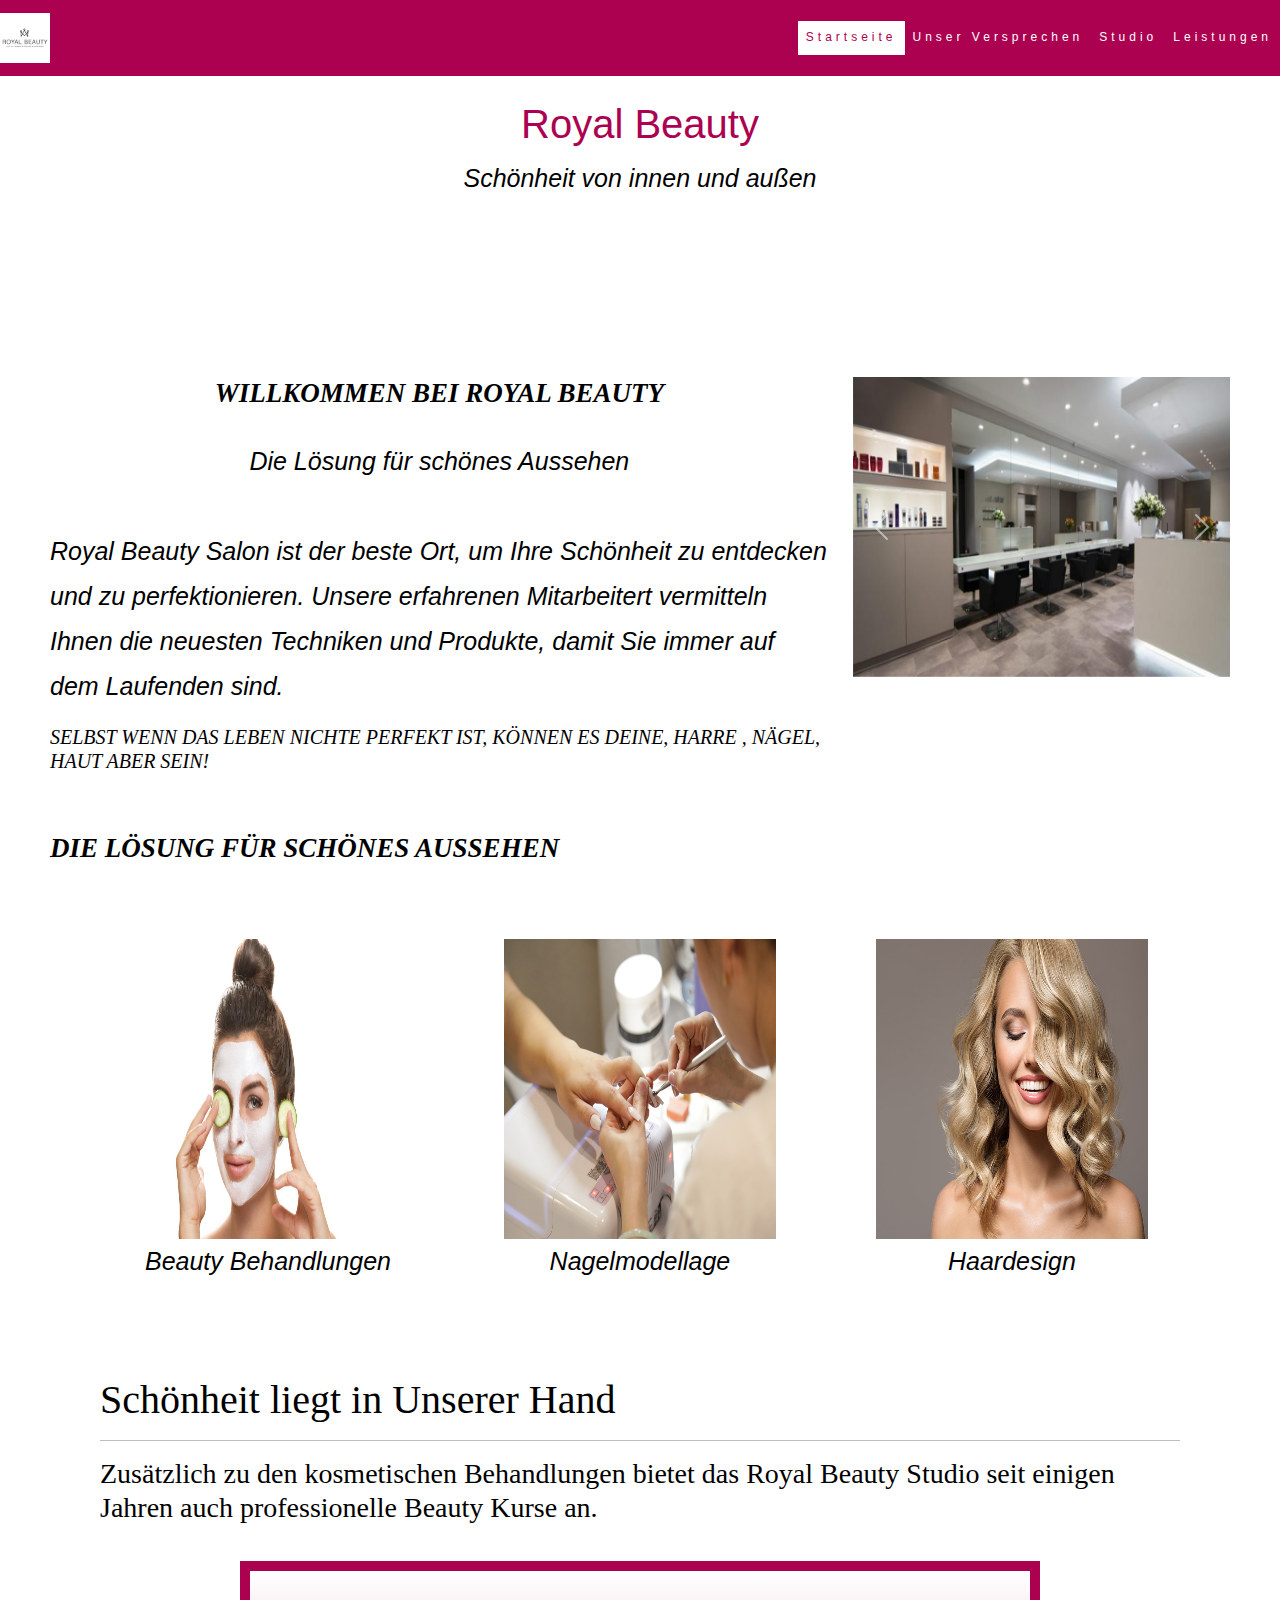
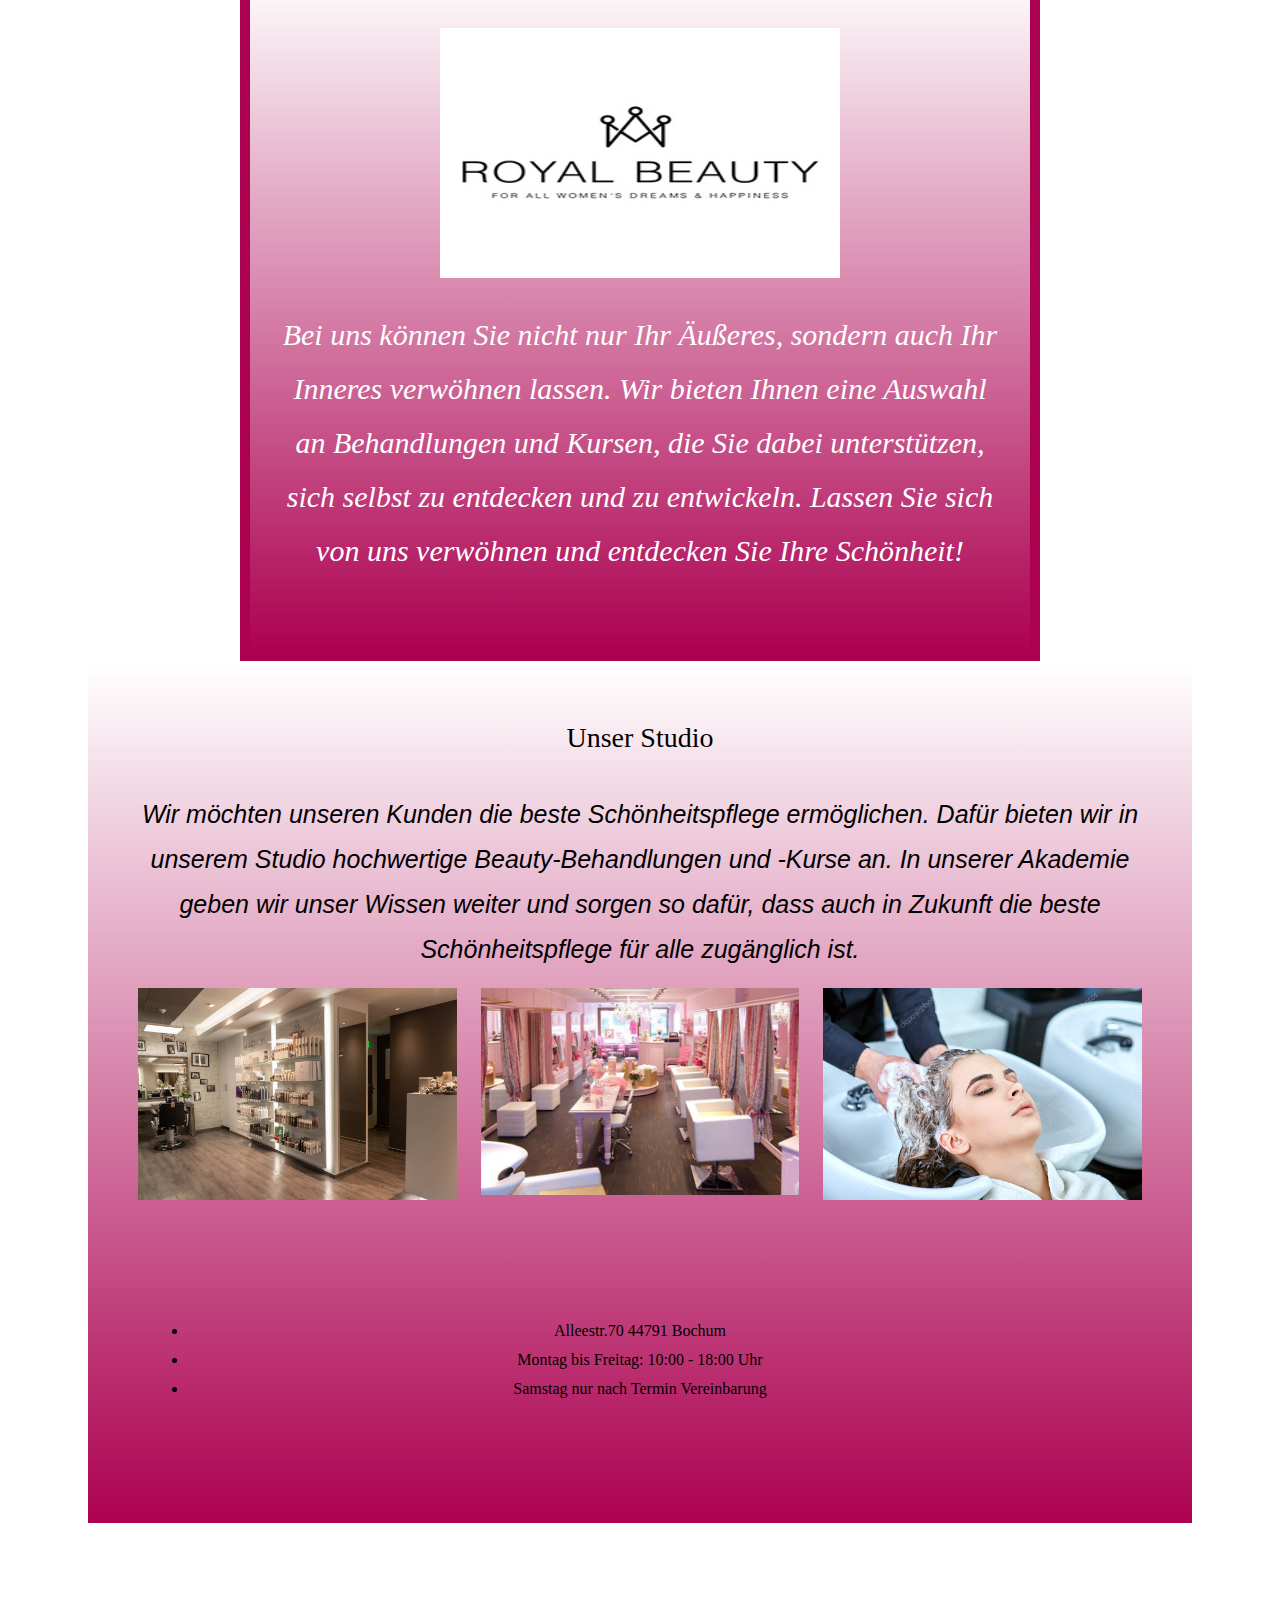
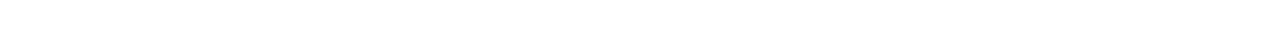
<file: index.html>
<!DOCTYPE html>
<html lang="de">
<head>

  <title>Royal Beauty</title>
  <meta charset="utf-8">
  <meta name="viewport" content="width=device-width, initial-scale=1">
  <link rel="stylesheet" href="Bootstrap5/css/bootstrap.min.css">
          
    <link href="font-awesome-4.7.0/css/font-awesome.min.css" rel="stylesheet">
  <link href="css/bildschirm.css" rel="stylesheet">
</head>
<body id="myPage" data-spy="scroll" data-target=".navbar" data-offset="60">

  
    
    <nav class="fixed-top navbar navbar-expand-lg">
  <a class="navbar-brand" href="#"><img src="royal.jpg" class="d-block w-100" alt="..." height="50" width="50"></a>
  <button class="navbar-toggler" type="button" data-toggle="collapse" data-target="#navbarSupportedContent" aria-controls="navbarSupportedContent" aria-expanded="false" aria-label="Toggle navigation">
    <span class="navbar-toggler-icon"></span>
  </button>

  <div class="collapse navbar-collapse d-flex justify-content-end" id="navbarSupportedContent"> 
    <ul class="navbar-nav ">
      <li class="nav-item active">
        <a class="nav-link" href="#Startseite">Startseite </a>
      </li>
      <li class="nav-item">
        <a class="nav-link" href="#Filiale">Unser Versprechen</a>
      </li>
     
      <li class="nav-item">
        <a class="nav-link" href="#Team">Studio</a>
      </li>
        <li class="nav-item">
        <a class="nav-link" href="Webshop/webshop.html">Leistungen</a>
      </li>
        
    </ul>
     
  </div>
</nav>
      
    
    
    
    
    


<div class="jumbotron text-center">
  <h1>Royal Beauty <br> </h1> 
 
    <p>Schönheit von innen und außen</p>
    
    
  
</div>

<!-- Container (Startseite) -->
<div id="Startseite" class="container-fluid">
  <div class="row">
    <div class="col-xl-8">
     <center> <h2>Willkommen bei Royal Beauty </h2></center>
        <center> <p>Die Lösung für schönes Aussehen</p></center> <br>

<p>Royal Beauty Salon ist der beste Ort, um Ihre Schönheit zu entdecken und zu perfektionieren. Unsere erfahrenen Mitarbeitert vermitteln Ihnen die neuesten Techniken und Produkte, damit Sie immer auf dem Laufenden sind.
</p> 
<h2 class="lead">SELBST WENN DAS LEBEN NICHTE PERFEKT IST, KÖNNEN ES DEINE, HARRE , NÄGEL, HAUT ABER SEIN!</h2> <br>
</div>
    
         <div class="col-xl-4">
             
     <div id="carouselExampleControls" class="carousel slide" data-bs-ride="carousel">
  <div class="carousel-inner">
    <div class="carousel-item active">
      <img src="empfang.jpg" class="d-block w-100" alt="..." height="300" width="100">
    </div>
    <div class="carousel-item">
      <img src="Frisuarsalon.jpg" class="d-block w-100" alt="..." height="300" width="100">
    </div>
    <div class="carousel-item">
      <img src="salon.jpg" class="d-block w-100" alt="..." height="300" width="100">
    </div>
  </div>
  <a class="carousel-control-prev" href="#carouselExampleControls" role="button" data-bs-slide="prev">
    <span class="carousel-control-prev-icon" aria-hidden="true"></span>
    <span class="visually-hidden">Previous</span>
  </a>
  <a class="carousel-control-next" href="#carouselExampleControls" role="button" data-bs-slide="next">
    <span class="carousel-control-next-icon" aria-hidden="true"></span>
    <span class="visually-hidden">Next</span>
  </a>
</div>
        
        </div>
      </div>
     
        
       <!-- /.container -->
	
	<footer>
		<div class="footer-blurb"> 
<h2>Die Lösung für schönes Aussehen</h2> <br>

  <div class="container">
   
<div class="element">
<img src="gesichtsmask.jpg" alt="" height="300" width="300" >
			<p>Beauty Behandlungen </p>
          </div>
      <div class="element">
				<img src="na.jpg" alt="" height="300" width="300">
				<p>Nagelmodellage</p>
          </div>
    <div class="element">
				<img src="harre.jpg" alt="" height="300" width="300">
				<p>Haardesign</p>
          </div>
  </div>
  </div>
  
<!-- Container (Services Section) -->
    <div id="Filiale" class="container-fluid">
        <div class="row">
            <div class="col-12">
              <h1>Schönheit liegt in Unserer Hand</h1>
              
  <hr />
  <h3>Zusätzlich zu den kosmetischen Behandlungen bietet das Royal Beauty Studio seit einigen Jahren auch professionelle Beauty Kurse an.</h3> <br>

        </div>



        <div class="rectangle"> 
          <img src="royal.jpg" alt="Bild">
           <p>Bei uns können Sie nicht nur Ihr Äußeres, sondern auch Ihr Inneres verwöhnen lassen. Wir bieten Ihnen eine Auswahl an Behandlungen und Kursen, die Sie dabei unterstützen, sich selbst zu entdecken und zu entwickeln. Lassen Sie sich von uns verwöhnen und entdecken Sie Ihre Schönheit!</p> </div>
          
    
   <br>
    


<!-- Container (Team Seite) -->
<div id="Team" class="container-fluid text-center bg-grey">
  
  
  <h3>Unser Studio</h3><br>
  <p>Wir möchten unseren Kunden die beste Schönheitspflege ermöglichen. Dafür bieten wir in unserem Studio hochwertige Beauty-Behandlungen und -Kurse an. In unserer Akademie geben wir unser Wissen weiter und sorgen so dafür, dass auch in Zukunft die beste Schönheitspflege für alle zugänglich ist.</p>
  <div class="row text-center">
    <div class="col-sm-4">
      <div class="thumbnail">
        <img src="Frisuar.jpg" alt="" width="350" height="250">
        <p><strong></strong></p>
        <p></p>
      </div>
    </div>
    <div class="col-sm-4">
      <div class="thumbnail">
        <img src="kinder-spa-615.jpg" alt="" width="350" height="250">
        <p><strong></strong></p>
        <p></p>
      </div>
    </div>
    <div class="col-sm-4">
      <div class="thumbnail">
        <img src="de.jpg" alt=" " width="350" height="250">
        <p><strong></strong></p>
        <p></p>
      </div>
    </div>
      
  </div>
    
  




<footer class="container-fluid text-center">
  <a href="#myPage" title="To Top">
    <span class="glyphicon glyphicon-chevron-up"></span>
  </a>
  
  <p class="lead"></p>
<li> Alleestr.70 44791 Bochum</li>
<li>Montag bis Freitag: 10:00 - 18:00 Uhr</li>
<li>Samstag nur nach Termin Vereinbarung</li>
</ul>


</footer>

<script src="Bootstrap5/js/bootstrap.bundle.min.js"></script>


</body>
</html>
</file>
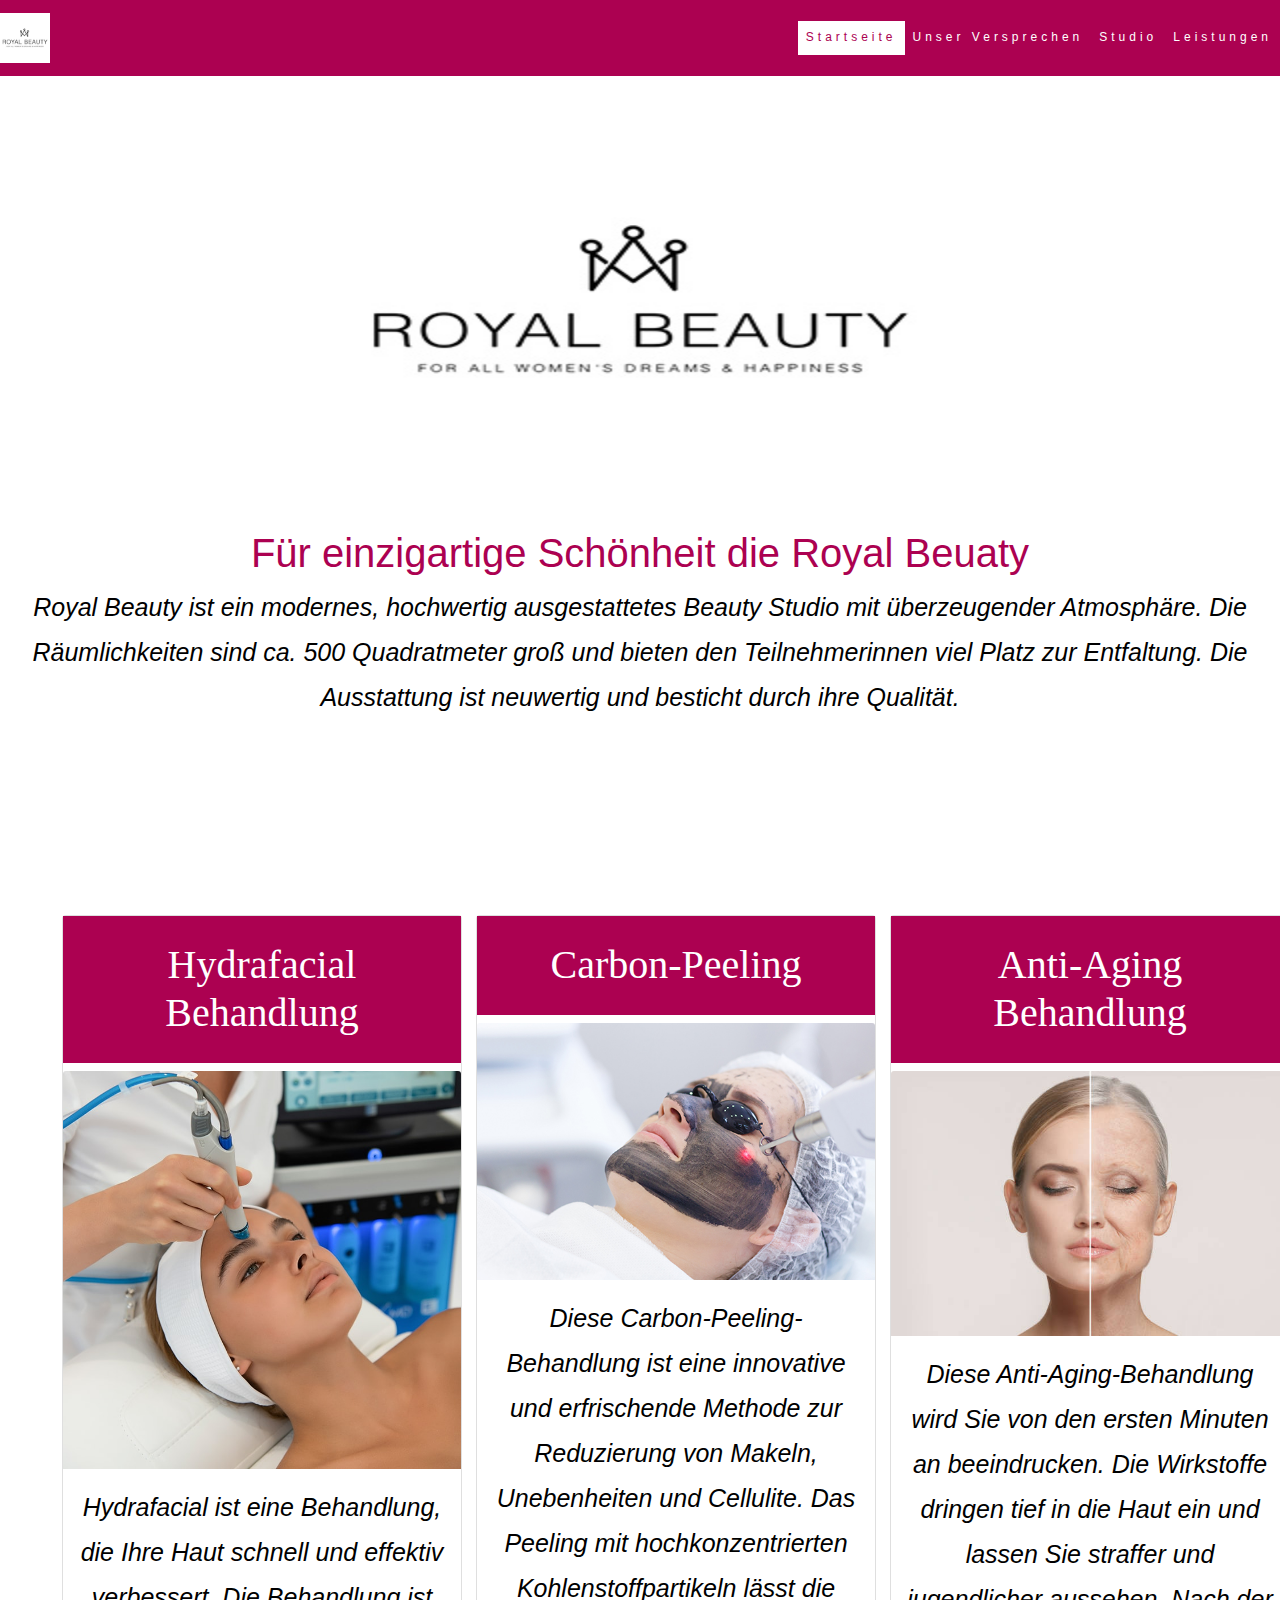
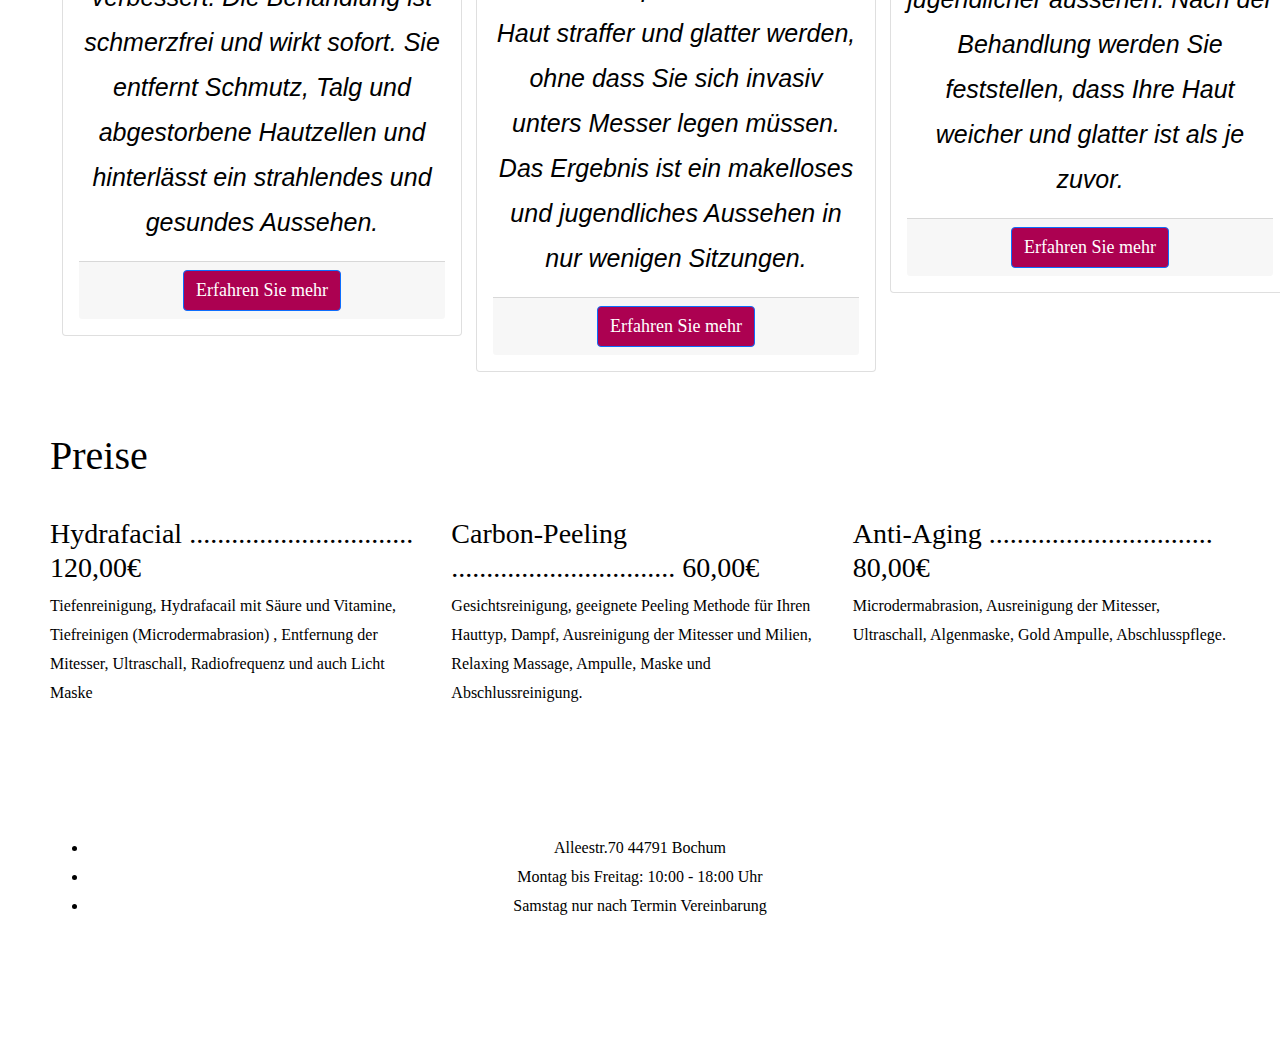
<file: Webshop/webshop.html>
<!DOCTYPE html>
<html lang="de">
<head>
  
  <title>Leistungen</title>
  <meta charset="utf-8">
  <meta name="viewport" content="width=device-width, initial-scale=1">
  <link rel="stylesheet" href="../Bootstrap5/css/bootstrap.min.css">
  
  
    <link href="font-awesome-4.7.0/css/font-awesome.min.css" rel="stylesheet">
  <link href="../css/bildschirm.css" rel="stylesheet">
</head>
<body id="myPage" data-spy="scroll" data-target=".navbar" data-offset="60">
<div class="row">

  <div class="col-xl-12">
    <nav class="fixed-top navbar navbar-expand-lg">
      <a class="navbar-brand" href="#"><i class="" ></i><img src="royal.jpg" class="d-block w-100" alt="..." height="50" width="50"></a>
      <button class="navbar-toggler" type="button" data-toggle="collapse" data-target="#navbarSupportedContent" aria-controls="navbarSupportedContent" aria-expanded="false" aria-label="Toggle navigation">
        <span class="navbar-toggler-icon"></span>
      </button>
    
      <div class="collapse navbar-collapse d-flex justify-content-end" id="navbarSupportedContent">
        <ul class="navbar-nav ">
          <li class="nav-item active">
            <a class="nav-link" href="../index.html#Startseite">Startseite </a>
          </li>
          <li class="nav-item">
            <a class="nav-link" href="../index.html#Filiale">Unser Versprechen</a>
          </li>
         
          <li class="nav-item">
            <a class="nav-link" href="../index.html#Team">Studio</a>
          </li>
            <li class="nav-item">
            <a class="nav-link" href="webshop.html">Leistungen</a>
          </li>
            
        </ul>
         
      </div>
    </nav>

  </div>
</div>
 
<div class="row">
<div class="col-xl-12">
  <div class=" text-center jumbotron">
    
 <center><img src="royal.jpg" height="400px" width="600px" alt=""></center> <br>


<h1>Für einzigartige  
    Schönheit die Royal Beuaty </h1> 
    <p> Royal Beauty ist ein modernes, hochwertig ausgestattetes Beauty Studio mit überzeugender Atmosphäre. Die Räumlichkeiten sind ca. 500 Quadratmeter groß und bieten den Teilnehmerinnen viel Platz zur Entfaltung. Die Ausstattung ist neuwertig und besticht durch ihre Qualität.</p>
<br>     
    
  </div>

</div>

</div>




    
  </div>

    
  </div>
    
    <div class="row abstand">
    
        
  
    <div class="col-xl-4 text-center">
      <div class="card" style="width: 25rem;">
        <h1 class="card-title panel-heading">Hydrafacial Behandlung</h1>
        <img src="Hydrafacial.jpg" class="card-img-top" alt="Fachberatung">
        <div class="card-body">
             <p class="card-text"> Hydrafacial ist eine Behandlung, die Ihre Haut schnell und effektiv verbessert. Die Behandlung ist schmerzfrei und wirkt sofort. Sie entfernt Schmutz, Talg und abgestorbene Hautzellen und hinterlässt ein strahlendes und gesundes Aussehen.</p>
            <div class="card-footer text-muted">
          <a href="#" class="btn btn-primary button">Erfahren Sie mehr</a>
          </div>
        </div>
      </div>



             
    </div>  

    <div class="col-xl-4 text-center">
      <div class="card" style="width: 25rem;">
        <h1 class="card-title panel-heading">Carbon-Peeling </h1>
        <img src="Carbon-Peeling.jpg" class="card-img-top" alt="Planung & Konzeption">
        <div class="card-body">
             <p class="card-text"> Diese Carbon-Peeling-Behandlung ist eine innovative und erfrischende Methode zur Reduzierung von Makeln, Unebenheiten und Cellulite. Das Peeling mit hochkonzentrierten Kohlenstoffpartikeln lässt die Haut straffer und glatter werden, ohne dass Sie sich invasiv unters Messer legen müssen. Das Ergebnis ist ein makelloses und jugendliches Aussehen in nur wenigen Sitzungen.</p>
            <div class="card-footer text-muted">
          <a href="#" class="btn btn-primary button">Erfahren Sie mehr</a>
          </div>
        </div>
      </div>

          
    </div>   

    <div class="col-xl-4 text-center">
      

        <div class="card" style="width: 25rem;">
          <h1 class="card-title panel-heading">Anti-Aging Behandlung</h1>
          <img src="Anti-aging.jpg" class="card-img-top" alt="Realisierung & Betreuung">
          <div class="card-body">
               <p class="card-text">Diese Anti-Aging-Behandlung wird Sie von den ersten Minuten an beeindrucken. Die Wirkstoffe dringen tief in die Haut ein und lassen Sie straffer und jugendlicher aussehen. Nach der Behandlung werden Sie feststellen, dass Ihre Haut weicher und glatter ist als je zuvor.</p>
              <div class="card-footer text-muted">
            <a href="#" class="btn btn-primary button">Erfahren Sie mehr</a>
            </div>
          </div>
        </div>



          
    </div>    
  
</div>
    <!-- Container (Services Section) -->
    <div id="Filiale" class="container-fluid">
      <div class="row">
          <div class="col-12">
            <h1>Preise</h1> <br>

      <div class="row">
  <div class="col-4">
     


      


      
       <h3>Hydrafacial ................................ 120,00€</h3>
      <a>Tiefenreinigung, Hydrafacail mit Säure und Vitamine, Tiefreinigen (Microdermabrasion) , Entfernung der Mitesser, Ultraschall, Radiofrequenz und auch Licht Maske </a> <br>
 
          </div>
     
<div class="col-md-4">

      
       <h3>Carbon-Peeling ................................ 60,00€</h3>
       <a>Gesichtsreinigung, geeignete Peeling Methode für Ihren Hauttyp, Dampf, Ausreinigung der Mitesser und Milien, Relaxing Massage, Ampulle, Maske und Abschlussreinigung.</a>
      

    

      </div>
           <div class="col-md-4">
     


      
       <h3>Anti-Aging ................................ 80,00€ </h3>
       <a>Microdermabrasion, Ausreinigung der Mitesser, Ultraschall, Algenmaske, Gold Ampulle, Abschlusspflege.</a>
      
      
    

      </div>
      
          </div>
      </div>
    






<footer class="container-fluid text-center">
  <a href="#myPage" title="To Top">
    <i class="fa fa-arrow-up fa-3x" aria-hidden="true" id="footerIcon"></i>

  </a>
  <p class="lead"></p>
  <li> Alleestr.70 44791 Bochum</li>
  <li>Montag bis Freitag: 10:00 - 18:00 Uhr</li>
  <li>Samstag nur nach Termin Vereinbarung</li>
  </ul>
</footer>
<script src="../Bootstrap5/js/bootstrap.bundle.min.js"></script>


</body>
</html>
</file>
<file: css/bildschirm.css>
.abstand{margin-left:50px;}
.lightgray{background-color:azure;}
.Hintergrund{background-image: url(../Software/Bilder/Hintergrund_Slider.jpg);
background-repeat: no-repeat;}
#footerIcon{
    color: #ffffff;
}
body {
      font: 400 15px Lato, Times;
      line-height: 1.8;
      color:  black;
  }
  h2 {
      font-size: 24px;
      text-transform: uppercase;
      color: #ffffff;
      font-weight: 600;
      margin-bottom: 30px;
  }
  h4 {
      font-size: 19px;
      line-height: 1.375em;
      color: rgb(255, 255, 255);
      font-weight: 400;
      margin-bottom: 30px;
  }  
  .jumbotron {
      background: white;
      padding: 100px 0px;
      color: #ac0151;
      font-family: 'Franklin Gothic Medium', 'Arial Narrow', Arial, sans-serif ;
      font-style:unset;
     
  }
  .container-fluid {
      padding: 60px 50px;
  }
  .abstand{
    margin-top: 50px;;

  }
  .bg-grey {
      background: #ac0151 linear-gradient(to bottom,white, #ac0151 ) ;
  }
  .button{
    background-color: #ac0151;
    font-size: large;
    color: #fff;

  }
  .logo-small {
      color: #ac0151;
      font-size: 50px;
  }
  .logo {
      color: #ac0151;
      font-size: 200px;
  }
  .thumbnail {
      padding: 0 0 15px 0;
      border: none;
      border-radius: 0;
  }
  .thumbnail img {
      width: 100%;
      height: 100%;
      margin-bottom: 10px;
  }
  .carousel-control.right, .carousel-control.left {
      background-image: none;
      color: #ffffff;
  }
  .carousel-indicators li {
      border-color: #ac0151;
  }
  .carousel-indicators li.active {
      background-color: #ac0151;
  }
  .item h4 {
      font-size: 19px;
      line-height: 1.375em;
      font-weight: 400;
      font-style: italic;
      margin: 70px 0;
  }
  .item span {
      font-style: normal;
  }
  .panel {
      border: 1px solid #ac0151; 
      border-radius:0 !important;
      transition: box-shadow 0.5s;
  }
  .panel:hover {
      box-shadow: 5px 0px 40px rgba(0,0,0, .2);
  }
  .panel-footer .btn:hover {
      border: 1px solid #ac0151;
      background-color: #000000 !important;
      color: #ac0151;
  }
  .panel-heading {
      color: #fff !important;
      background-color: #ac0151 !important;
      padding: 25px;
      border-bottom: 1px solid transparent;
      border-top-left-radius: 0px;
      border-top-right-radius: 0px;
      border-bottom-left-radius: 0px;
      border-bottom-right-radius: 0px;
  }
  .panel-footer {
      background-color: white !important;
  }
  .panel-footer h3 {
      font-size: 32px;
  }
  .panel-footer h4 {
      color: #ac0151;
      font-size: 14px;
  }
  .panel-footer .btn {
      margin: 15px 0;
      background-color: #ac0151;
      color: #fff;
  }
.farbe{background-color: #ac0151;
border-color: #ac0151;}
  .navbar {
      margin-bottom: 0;
      background-color: #ac0151;
      z-index: 9999;
      border: 0;
      font-size: 12px !important;
      line-height: 1.42857143 !important;
      letter-spacing: 4px;
      border-radius: 0;
      font-family: Montserrat, sans-serif;
  }
  .navbar li a, .navbar .navbar-brand {
      color: #fff !important;
  }
  .navbar-nav li a:hover, .navbar-nav li.active a {
      color: #ac0151 !important;
      background-color: #fff !important;
  }
  .navbar-default .navbar-toggle {
      border-color: transparent;
      color: #fff !important;
  }
  footer .glyphicon {
      font-size: 20px;
      margin-bottom: 20px;
      color: #ac0151;
  }
  .slideanim {visibility:hidden;}
  .slide {
      animation-name: slide;
      -webkit-animation-name: slide;
      animation-duration: 1s;
      -webkit-animation-duration: 1s;
      visibility: visible;
  }
  @keyframes slide {
    0% {
      opacity: 0;
      transform: translateY(70%);
    } 
    100% {
      opacity: 1;
      transform: translateY(0%);
    }
  }
  @-webkit-keyframes slide {
    0% {
      opacity: 0;
      -webkit-transform: translateY(70%);
    } 
    100% {
      opacity: 1;
      -webkit-transform: translateY(0%);
    }
  }
  @media screen and (max-width: 768px) {
    .col-sm-4 {
      text-align: center;
      margin: 25px 0;
    }
    .btn-lg {
        width: 100%;
        margin-bottom: 35px;
    }
  }
  @media screen and (max-width: 480px) {
    .logo {
        font-size: 150px;
    }
  }
.Ueberschrift{background-color: #a19b78;
color:white;
width: 270px;}
.container {
    display: flex;
}
.element {
    width: 33.33%;
    text-align: center;
    padding: 1rem;
    margin: 0rem;
    font-size: 27px;
}
.element img {
    max-width: 80%;
}
.rectangle { width: 800px;
     height: 700px;
     background: #ac0151 linear-gradient(to bottom,white, #ac0151 ) ;
       text-align: center;
        padding: 30px;
         display: flex;
          align-items: center;
           justify-content: center;
            flex-direction: column;
            margin: 0 auto;
            border: 10px solid #ac0151;
         }
          .rectangle img {
        width: 400px;
         height: 250px;
          margin-bottom: 30px;
         }
         .rectangle p {
             font-size: 30px;
             font-family: 'Times New Roman', Times, serif;
             color: white;
             font-style: italic; 
         }
         body {
             background-color:rgb(255, 255, 255);
             font-family:Georgia, 'Times New Roman', Times, serif;
           
         }
        p {
            font-size: 25px;
            font-family: -apple-system, BlinkMacSystemFont, 'Segoe UI', Roboto, Oxygen, Ubuntu, Cantarell, 'Open Sans', 'Helvetica Neue', sans-serif;
            color:rgb(0, 0, 0);
            font-style: italic;
        }
        h2 {
            font-size: 27px;
            font-family: cursive;
            color: rgb(0, 0, 0);
            font-style: oblique;
        }
        /* Dies ist ein Kommentar */
        body {
            font-size: 16px;
        }
</file>
